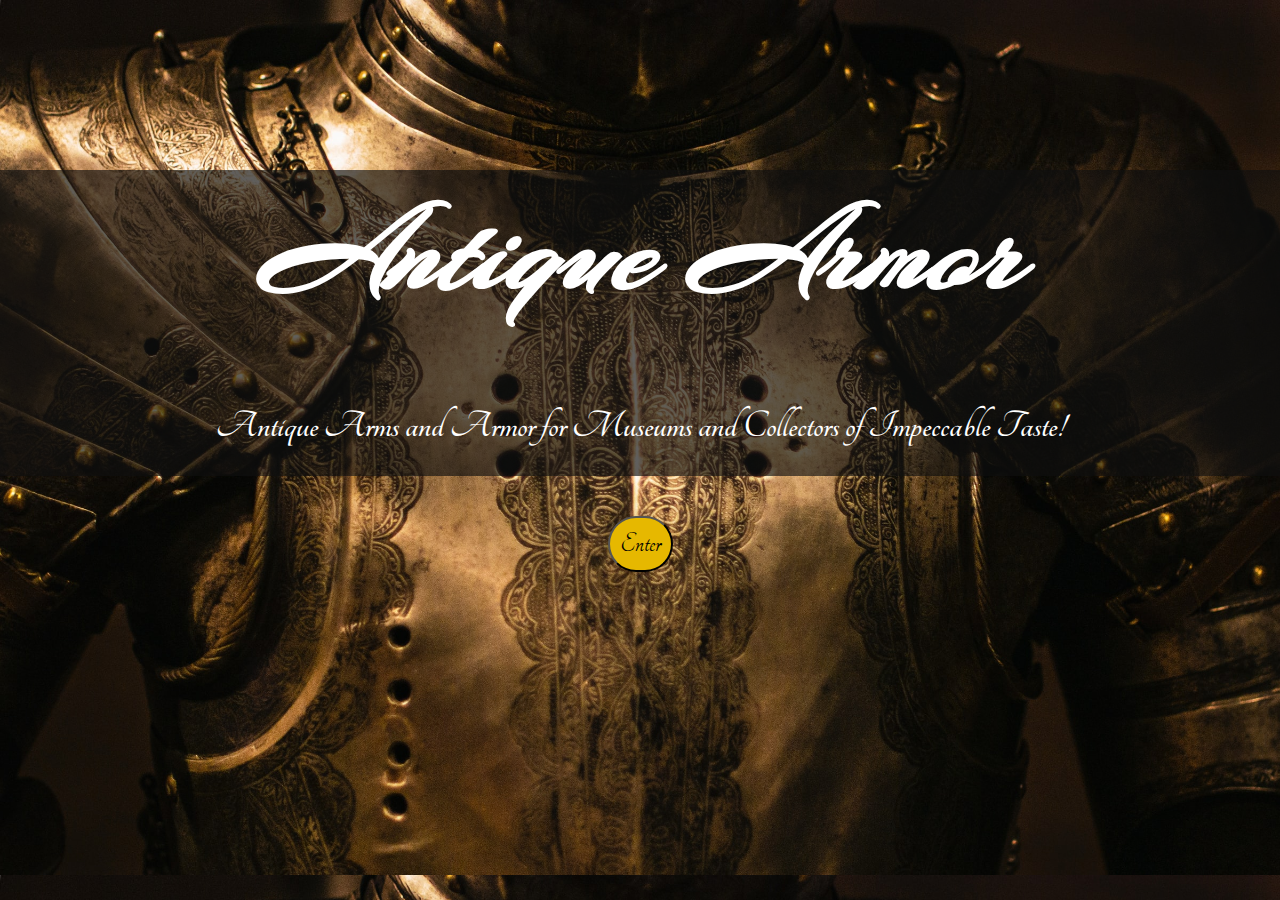
<file: index.html>
<!DOCTYPE html>
<html>
    <head>
        <title>Antique Armor| Highest Quality Antique Arms and Armor</title>
        <link rel="stylesheet" href="css/normalize.css">
        <link rel="stylesheet" href="css/main.css">
        <link href="https://fonts.googleapis.com/css2?family=Tangerine:wght@700&display=swap" rel="stylesheet">
        <link href="https://fonts.googleapis.com/css2?family=Arizonia&display=swap" rel="stylesheet">
    </head>  
    <body>
        <section id="Title">
            <div class="full-width">
                    <h1><em>Antique Armor</em></h1>
                    <h4>Antique Arms and Armor for Museums and Collectors of Impeccable Taste!</h4>
            </div>  
        </section>   
        <section id="Enter">  
            <div class="Full-width">
                <a href="antiques/index.html"><button>Enter</button></a>   
            </div>
        </section>    
     </body>
</html>
</file>
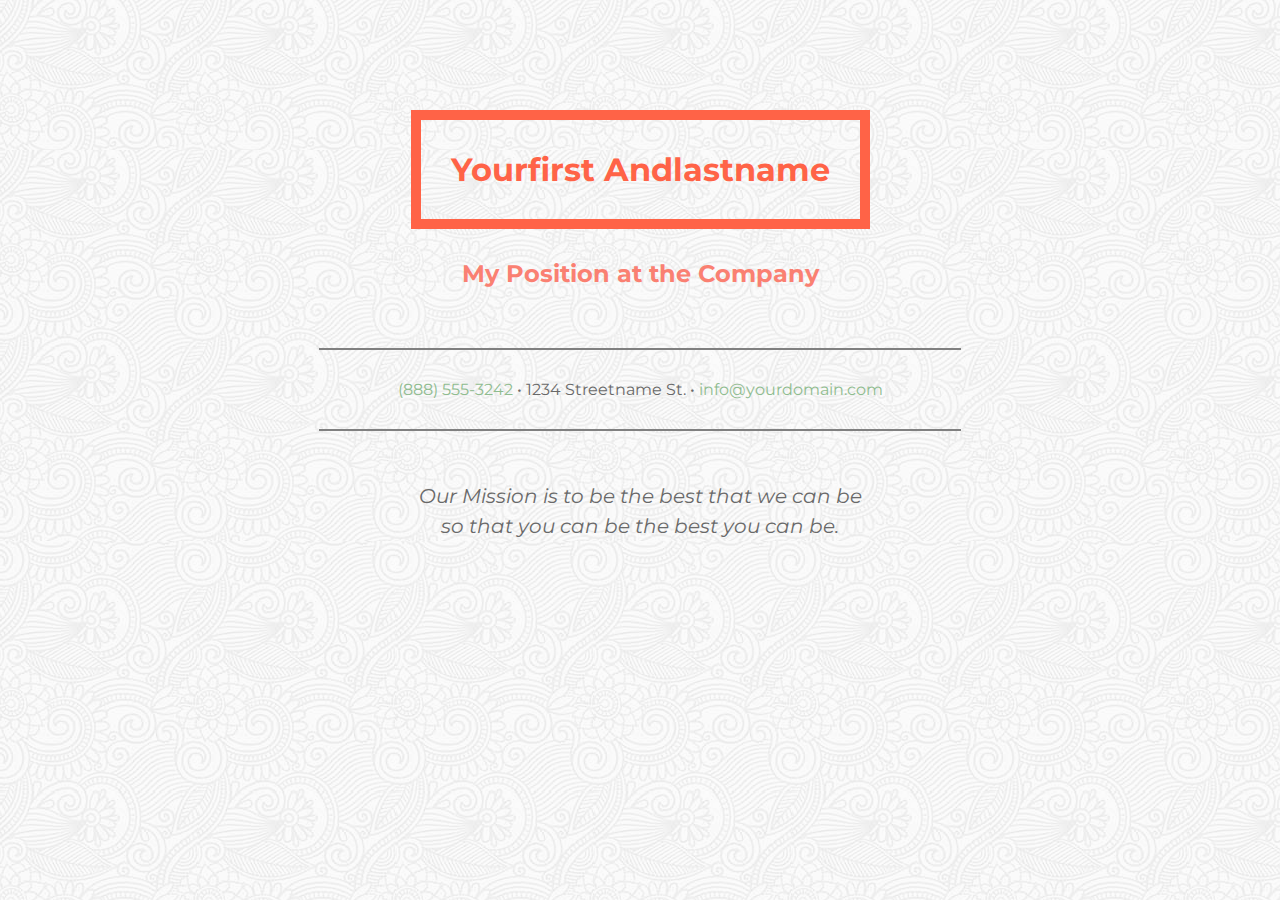
<file: 01.01-206-file-structure-starter/index.html>
<!doctype html>
<html>
<head>
<meta charset="UTF-8">
<title>Simple Business Card Website</title>
<link rel="stylesheet" type="text/css" href="css/style-sheet-here.css">
<link href='http://fonts.googleapis.com/css?family=Montserrat:400,700' rel='stylesheet' type='text/css'>
</head>

<body>
<div id="wrapper">
<h1 class="name">Yourfirst Andlastname</h1>
<h2 class="title">My Position at the Company</h2>
	<div class="line-break"></div>
    
    <p><span class="phone-number">(888) 555-3242</span> • 1234 Streetname St. • <a class="e-mail" href="mailto:info@yourdomain.com">info@yourdomain.com</a></p>
    
<div class="line-break"></div>

  <p class="inspirational-quote-goes-here">Our Mission is to be the best that we can be <br>so that you can be the best you can be.</p>
  
</div>

</body>
</html>
</file>
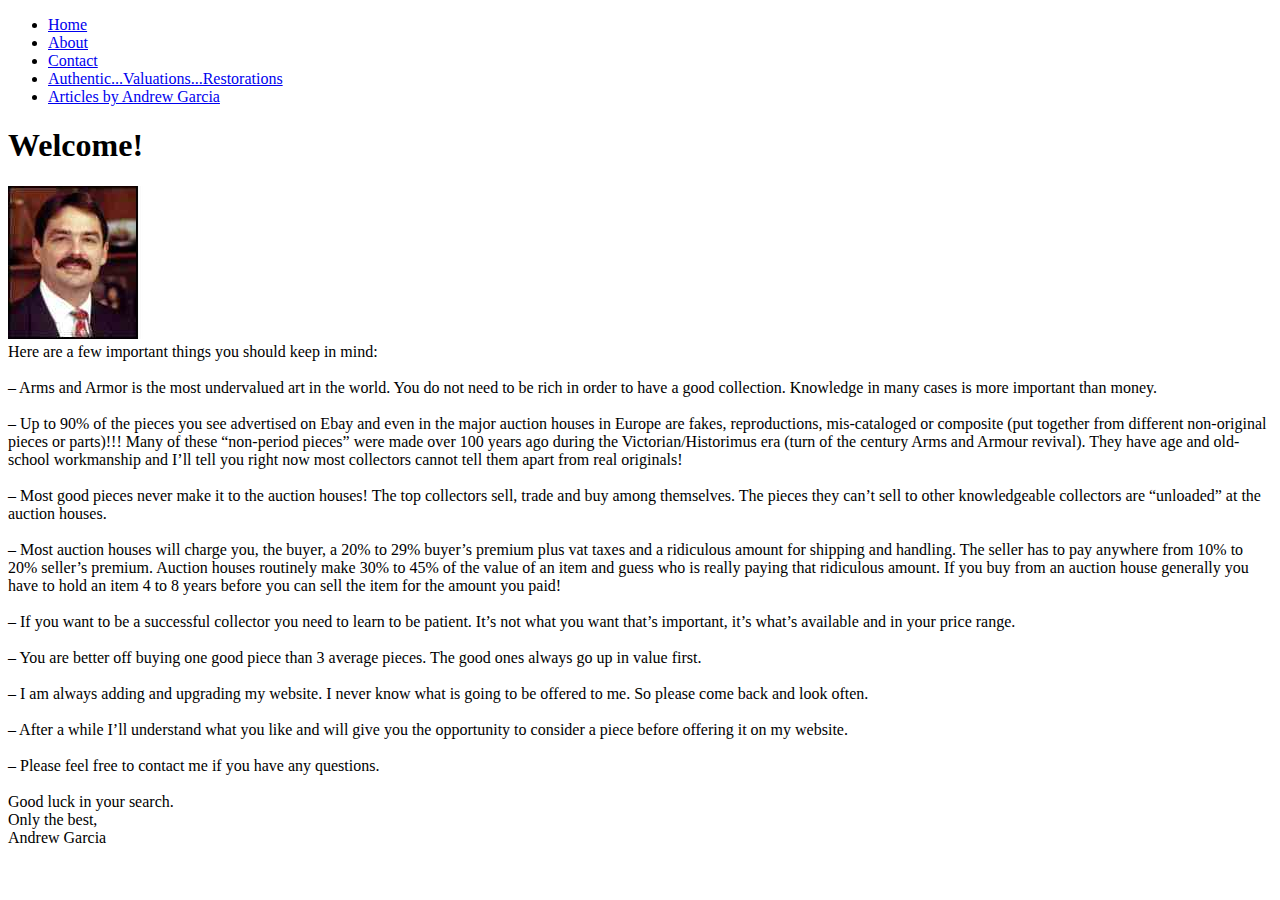
<file: about/index.html>
<!DOCTYPE html>
<html>
<head>
<title>Authentic</title>
</head>
<body>
    <header>
        <div class id="two-thirds-width">
            <nav>
                <ul>
                    <li><a href="../antiques/index.html">Home</a></li>
                    <li><a href="../about/index.html">About</a></li>
                    <li><a href="../contact/index.html">Contact</a></li>
                    <li><a href="../authentic/index.html">Authentic...Valuations...Restorations</a></li>
                    <li><a href="../articles/index.html">Articles by Andrew Garcia</a></li>
                </ul>
            </nav>
        </div>    
    </header>

<h1>Welcome!</h1>
<p> <img src="img/andrewg.jpg" alt="andrewg" Thank you for taking the time to view my site. I have been a fanatical collector of Western European Arms and Armor from the 15th – 17th century for many years. I often travel to small villages and out of the way cities in Europe in search of pieces that most collectors can only dream of. Since I can’t keep them all (or I upgrade a piece in my collection) over the years I have amassed a lengthy list of museums and collectors of impeccable taste that I sell to almost exclusively. Many of these top collectors also rely on me to sell their “trade ins“. Since I am a collector and I do not consider myself  a professional dealer my prices are usually the lowest world wide.

    If you are a beginner or advanced collector you have come to the right place. <br>
    
     
    <br>
    Here are a few important things you should keep in mind:<br>
    <br>
    – Arms and Armor is the most undervalued art in the world. You do not need to be rich in order to have a good collection. Knowledge in many cases is more important than money.<br>
    <br>
    – Up to 90% of the pieces you see advertised on Ebay and even in the major auction houses in Europe are fakes, reproductions, mis-cataloged or composite (put together from different non-original pieces or parts)!!! Many of these “non-period pieces” were made over 100 years ago during the Victorian/Historimus era (turn of the century Arms and Armour revival). They have age and old-school workmanship and I’ll tell you right now most collectors cannot tell them apart from real originals!<br>
    <br>
    – Most good pieces never make it to the auction houses! The top collectors sell, trade and buy among themselves. The pieces they can’t sell to other knowledgeable collectors are “unloaded” at the auction houses.<br>
    <br>
    – Most auction houses will charge you, the buyer, a 20% to 29% buyer’s premium plus vat taxes and a ridiculous amount for shipping and handling. The seller has to pay anywhere from 10% to 20% seller’s premium. Auction houses routinely make 30% to 45% of the value of an item and guess who is really paying that ridiculous amount. If you buy from an auction house generally you have to hold an item 4 to 8 years before you can sell the item for the amount you paid!<br>
    <br>
    – If you want to be a successful collector you need to learn to be patient. It’s not what you want that’s important, it’s what’s available and in your price range.<br>
    <br>
    – You are better off buying one good piece than 3 average pieces. The good ones always go up in value first.<br>
    <br>
    – I am always adding and upgrading my website. I never know what is going to be offered to me. So please come back and look often.<br>
    <br>
    – After a while I’ll understand what you like and will give you the opportunity to consider a piece before offering it on my website.<br>
    <br>
    – Please feel free to contact me if you have any questions.
    <br>
    <br>
    Good luck in your search.<br>
    Only the best,<br>
    Andrew Garcia</p>

</body>
</html>
</file>
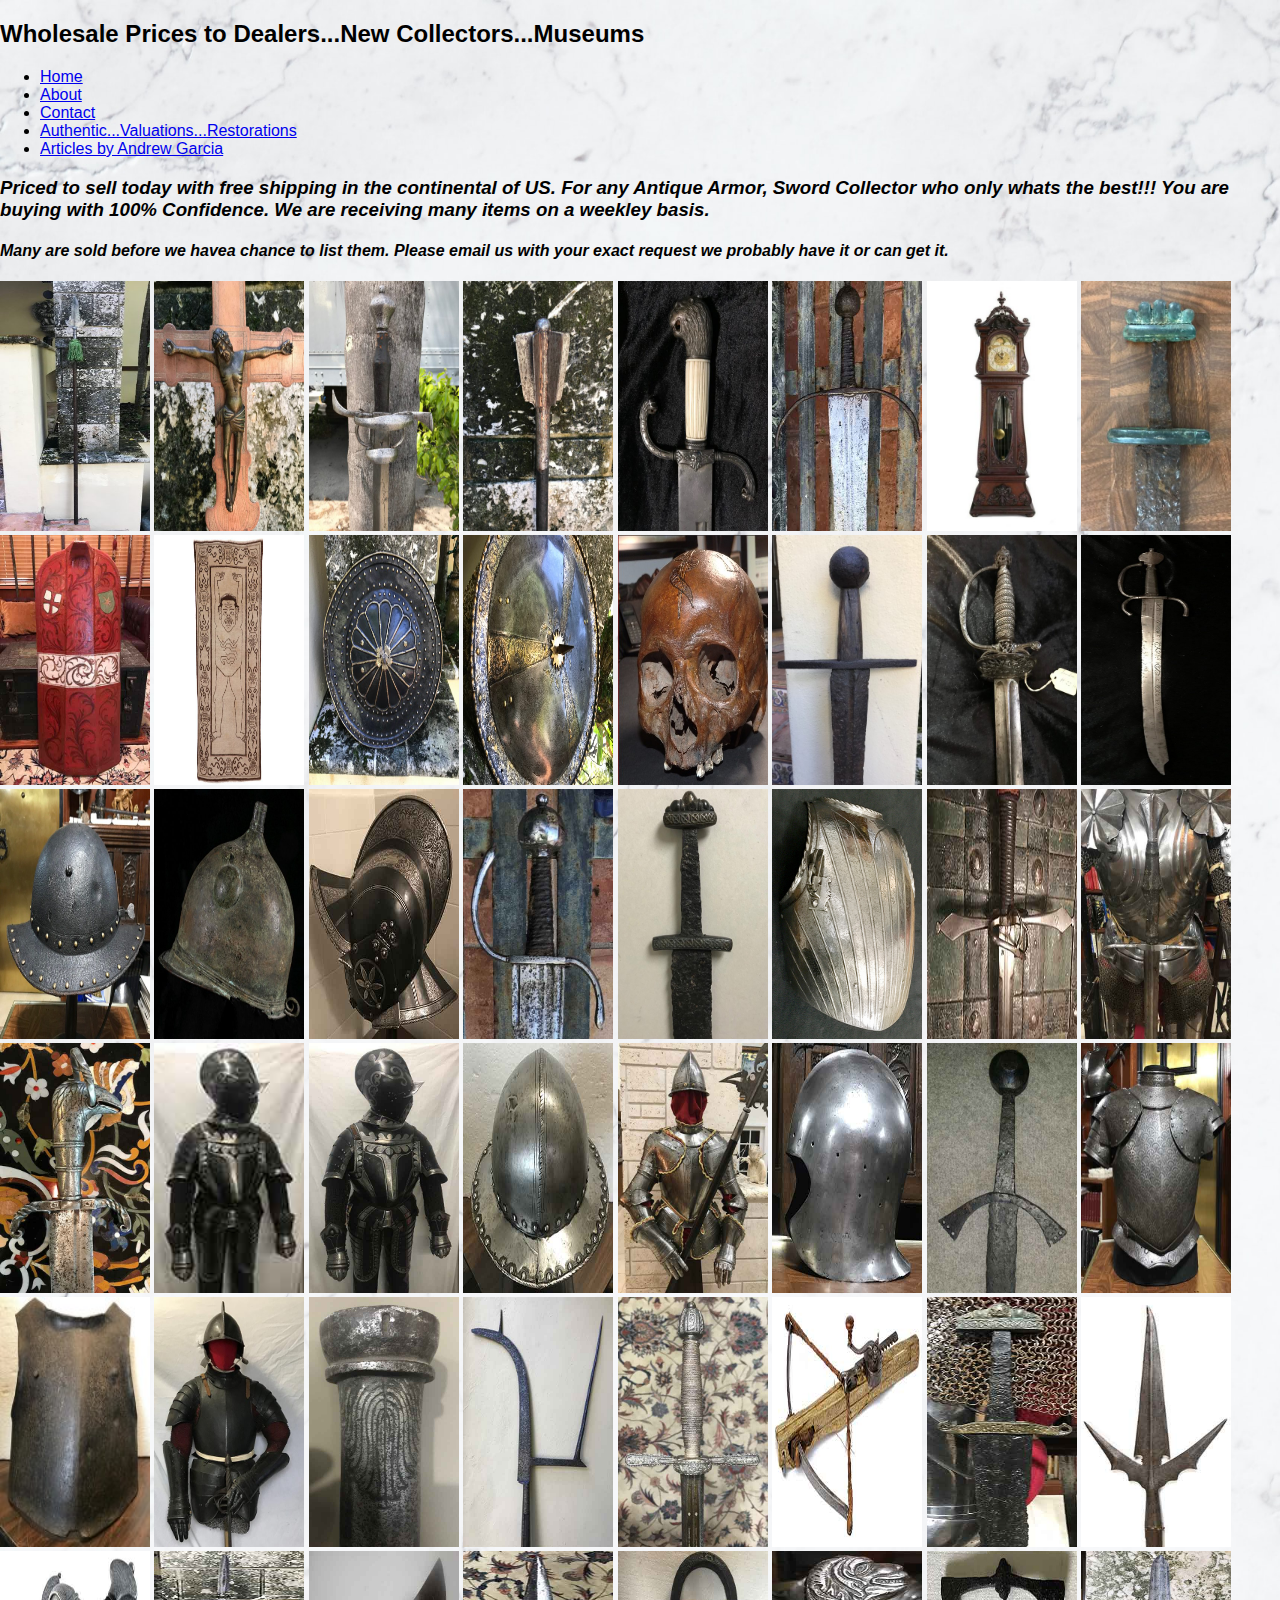
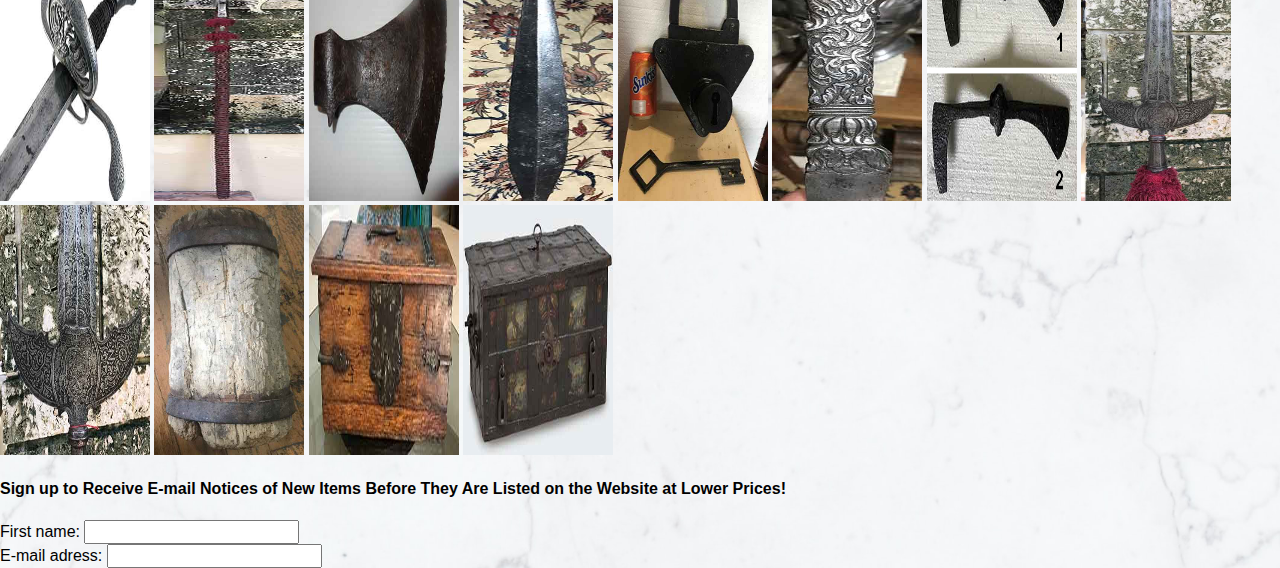
<file: antiques/index.html>
<!DOCTYPE html>
<html>
    <head>
        <title>Highest Quality Antique Arms adn Armor</title>
        <link rel="stylesheet" href="css/normalize.css">
        <link rel="stylesheet" href="css/main.css">
            <body>
                <header>
                    <div class id="full-width">
                        <div class id="third-width">
                            <h2>Wholesale Prices to Dealers...New Collectors...Museums</h2>
                        </div>
                    </div>   
                    <div class id="two-thirds-width">
                        <nav>
                            <ul>
                                <li><a href="../antiques/index.html">Home</a></li>
                                <li><a href="../about/index.html">About</a></li>
                                <li><a href="../contact/index.html">Contact</a></li>
                                <li><a href="../authentic/index.html">Authentic...Valuations...Restorations</a></li>
                                <li><a href="../articles/index.html">Articles by Andrew Garcia</a></li>
                            </ul>
                        </nav>
                    </div>     
                </header>
                <main>
                    <h3><em>Priced to sell today with free shipping in the continental of US. For any Antique Armor, Sword Collector who only whats the best!!! You are buying with 100% Confidence. We are receiving many items on a weekley basis.</em> </h3>
                    <h4><em>Many are sold before we havea chance to list them. Please email us with your exact request we probably have it or can get it.</em></h4>
                        <img src="img/spear.jpg" alt="spear" style="width: 150px; height: 250px;">
                        <img src="img/cross.jpg" alt="cross" style="width: 150px; height: 250px;"> 
                        <img src="img/bastard-sword.jpg" alt="bastard-sword" style="width: 150px; height: 250px;">
                        <img src="img/hungarian-mace.jpg" alt="hungarian-mace" style="width: 150px; height:250px;">
                        <img src="img/venetian-sword.jpg" alt="venetian-sword" style="width: 150px; height: 250px;">
                        <img src="img/dagger.jpg" alt="dagger" style="width: 150px; height:250px;">
                        <img src="img/clock.jpg" alt="clock" style="width: 150px; height: 250px;">
                        <img src="img/viking-sword.jpg" alt="viking-sword" style="width: 150px; height: 250px;">
                        <img src="img/pavise.jpg" alt="pavise" style="width: 150px; height: 250px;">
                        <img src="img/skeleton-carpet.jpg" alt="skeleton-carpet" style="width: 150px; height: 250px;">
                        <img src="img/shield.jpg" alt="sheild" style="width: 150px; height: 250px;">
                        <img src="img/942-shield.jpg" alt="942-shield" style="width: 150px; height: 250px;">
                        <img src="img/944-skull.jpg" alt="944-skull" style="width: 150px; height: 250px;">
                        <img src="img/typeli-sword.jpg" alt="typeli-sword" style="width: 150px; height: 250px;">
                        <img src="img/934-short-sword.jpg" alt="934-short-sword" style="width: 150px; height: 250px;">
                        <img src="img/932-venetian-falchion.jpg" alt="934-venetian-falchion" style="width: 150px; height: 250px;">
                        <img src="img/931.jpg" alt="931" style="width: 150px; height: 250px;">
                        <img src="img/ETRUSCAN-MONTEFORTINO-TYPE-HELMET-CIRCA-4TH-C..jpg" alt="etruscan" style="width: 150px; height: 250px;">
                        <img src="img/925-saxonhelm.jpg" alt="925-saxonhelm" style="width: 150px; height: 250px;">
                        <img src="img/921-dagger.jpg" alt="921-dagger" style="width: 150px; height: 250px;">
                        <img src="img/910viksword.jpg" alt="910vicksword" style="width: 150px; height: 250px;">
                        <img src="img/909maxim.jpg" alt="909maxim" style="width: 150px; height: 250px;">
                        <img src="img/457sword.jpg" alt="467sword" style="width: 150px; height: 250px;">
                        <img src="img/906estocsword.jpg" alt="906estocsword" style="width: 150px; height: 250px;">
                        <img src="img/904-dragon-dagger.jpg" alt="904-dragon-dragger" style="width: 150px; height: 250px;">
                        <img src="img/903suit_main.jpg" alt="903suit-main" style="width: 150px; height: 250px;">
                        <img src="img/903suit.jpg" alt="903suit" style="width: 150px; height: 250px;">
                        <img src="img/900-helmet.jpg" alt="900-helmet" style="width: 150px; height: 250px;">
                        <img src="img/851-fullsuit.jpg" alt="851-fullsuit" style="width: 150px; height: 250px;">
                        <img src="img/895-barbute.jpg" alt="895-barbute" style="width: 150px; height: 250px;">
                        <img src="img/894-oakeshott.jpg" alt="894-oakshott" style="width: 150px; height: 250px;">
                        <img src="img/893-fleurarmor.jpg" alt="893-fleurarmor" style="width: 150px; height: 250px;">
                        <img src="img/890-bulletbreast.jpg" alt="890-bulletbreast" style="width: 150px; height: 250px;">
                        <img src="img/889-germsuit.jpg" alt="889-germsuit" style="width: 150px; height: 250px;">
                        <img src="img/886-item.jpg" alt="886-item" style="width: 150px; height: 250px;">
                        <img src="img/881-sythe.jpg" alt="881-sythe" style="width: 150px; height: 250px;">
                        <img src="img/821-cermsword.jpg" alt="821-cermsword" style="width: 150px; height: 250px;">
                        <img src="img/865-crossbow.jpg" alt="865-crossbow" style="width: 150px; height: 250px;">
                        <img src="img/860-viksword.jpg" alt="860-viksword" style="width: 150px; height: 250px;">
                        <img src="img/856-corseca.jpg" alt="856-corseca" style="width: 150px; height: 250px;">
                        <img src="img/854-broadsword.jpg" alt="854-broadsword" style="width: 150px; height: 250px;">
                        <img src="img/852-halberd.jpg" alt="852-halberd" style="width: 150px; height: 250px;">
                        <img src="img/829-waraxe.jpg" alt="829-waraxe" style="width: 150px; height: 250px;">
                        <img src="img/827-lancehead.jpg" alt="827-lancehead" style="width: 150px; height: 250px;">
                        <img src="img/824-padlock.jpg" alt="824-padlock" style="width: 150px; height: 250px;">
                        <img src="img/819-knife.jpg" alt="819-knife" style="width: 150px; height: 250px;">
                        <img src="img/810-vikaxs.jpg" alt="810-vikaxs" style="width: 150px; height: 250px;">
                        <img src="img/803-spearred.jpg" alt="803-spearred" style="width: 150px; height: 250px;">
                        <img src="img/803spearred.jpg" alt="803spearred" style="width: 150px; height: 250px;"
                        <img src="img/800-sword.jpg" alt="800-sword" style="width: 150px; height: 250px;">
                        <img src="img/658-quiver.jpg" alt="658-quiver" style="width: 150px; height: 250px;">
                        <img src="img/787-coffer.jpg" alt="787-coffer" style="width: 150px; height: 250px;">
                        <img src="img/761-chest.jpg" alt="761-chest" style="width: 150px; height: 250px;">

                    <form>
                        <h4>Sign up to Receive E-mail Notices of New Items Before They Are Listed on the Website at Lower Prices!</h4>
                            <label for="fname">First name:</label>
                            <input type="text" id="fname" name="fname"><br>
                            <label for="email">E-mail adress:</label>
                            <input type="email" id="email" name="email">
                    </form>
                </main>
            </body>
    </head>
</html>
</file>
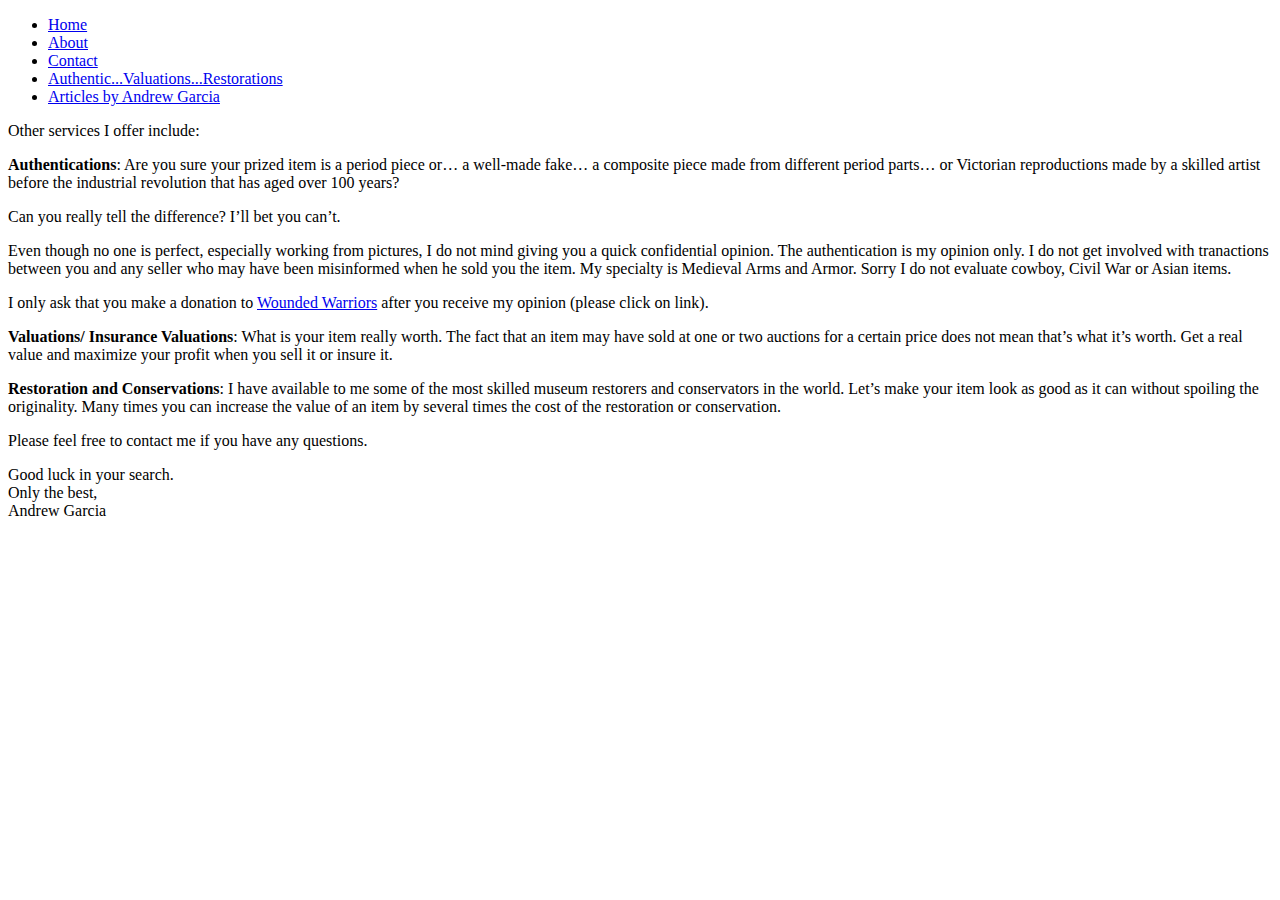
<file: authentic/index.html>
<!DOCTYPE html>
<html>
<head>
<title>Authentic</title>
</head>
<body>
    <header>
        <div class id="two-thirds-width">
            <nav>
                <ul>
                    <li><a href="../antiques/index.html">Home</a></li>
                    <li><a href="../about/index.html">About</a></li>
                    <li><a href="../contact/index.html">Contact</a></li>
                    <li><a href="../authentic/index.html">Authentic...Valuations...Restorations</a></li>
                    <li><a href="../articles/index.html">Articles by Andrew Garcia</a></li>
                </ul>
            </nav>
        </div>    
    </header>
    <main>
        <p>Other services I offer include:</p>
        <p><strong>Authentications</strong>: Are you sure your prized item is a period piece or… a well-made fake… a composite piece made from different period parts… or Victorian reproductions made by a skilled artist before the industrial revolution that has aged over 100 years?</p>
        <p>Can you really tell the difference? I&#8217;ll bet you can&#8217;t.</p>
        <p>Even though no one is perfect, especially working from pictures, I do not mind giving you a quick confidential opinion. The authentication is my opinion only. I do not get involved with tranactions between you and any seller who may have been misinformed when he sold you the item. My specialty is Medieval Arms and Armor. Sorry I do not evaluate cowboy, Civil War or Asian items.</p>
        <p>I only ask that you make a donation to <a href="https://support.woundedwarriorproject.org/default.aspx?tsid=66&amp;campaignSource=WEBSITE&amp;source=ONLINE">Wounded Warriors</a> after you receive my opinion (please click on link).</p>
        <p><strong>Valuations/ Insurance Valuations</strong>: What is your item really worth. The fact that an item may have sold at one or two auctions for a certain price does not mean that&#8217;s what it&#8217;s worth. Get a real value and maximize your profit when you sell it or insure it.</p>
        <p><strong>Restoration and Conservations</strong>: I have available to me some of the most skilled museum restorers and conservators in the world. Let&#8217;s make your item look as good as it can without spoiling the originality. Many times you can increase the value of an item by several times the cost of the restoration or conservation.</p>
        <p>Please feel free to contact me if you have any questions.</p>
        <p>Good luck in your search.<br />
        Only the best,<br />
        Andrew Garcia</p>
    </main>
</file>
<file: css/main.css>
/***** Base Styles *****/

body {
    background-image: url(../img/gold.jpg); 
    background-size: cover;
    
  
  }

  
  /***** Grid *****/
  .full-width {
    width: 1200px;
    margin: 0 auto;
   
  }
    

  /***** BODY ****/

  #Title {
   
    background: rgba(15, 15, 15, 0.658);
    
    
  }

  h1 {
    color: white;
    font-family: 'arizonia', cursive;
    font-size: 125px;
    text-align: center; 
    padding-top: 80px;
    margin: 170px;
    line-height: 5%;
    float: center;
    -webkit-text-stroke-width: 0px;
    -webkit-text-stroke-color: black;
    -webkit-text-fill-color: white;
  }

  h4 {
    color: white;
    text-align: center;
    font-family: 'Tangerine', cursive;
    font-size: 40px;
    padding-bottom: 50px;
    margin: 20px;
    line-height: 0px;
    
  }



/***** Enter *****/

#Enter {
  text-align: center;

}

Button {
  background-color:#e6b800; 
  
  color: black;
  font-family: 'Tangerine', cursive;
  border-radius: 50px;
  font-size: 30px;
  padding:10px;
  margin: 20px;  
  transition-duration: 0.4s;
  

}

#Enter:hover {
  color: white;

}

Button:hover{
  background-color: white;
  color: #e6b800;
}
</file>
<file: 01.01-206-file-structure-starter/css/style-sheet-here.css>
@charset "UTF-8";
/* CSS Document */

html, body{
	margin:0px;
	background:url(../img/symphony.png) repeat;
	/* Background image from http://subtlepatterns.com/ */
	text-align:center;
	font-family: 'Montserrat', sans-serif;
	color:DimGray;
}

h1, h2, h3, h4{
	
}

h1{
	color:tomato;
}

h2{
	color:Salmon;
}

.e-mail{
	color:DarkSeaGreen;
	text-decoration:none;
}


h1.name{
	margin-bottom:0px;
	border:10px solid tomato;
	padding:30px;
	display:inline;
}




#wrapper{
	margin-top:150px;
}




h2.title{
	margin-top: 40px;
    padding: 30px;
}
.phone-number{
	color:DarkSeaGreen;
}
/* -------------- Quote Styles ------------*/
.inspirational-quote-goes-here{
	font-style:italic;
	font-size:20px;
	margin-top:50px;
	line-height:30px;
}


.line-break{
	border: 1px solid grey;
    margin: 30px auto;
    width: 50%;
}
</file>
<file: antiques/css/main.css>
/***** Base Styles *****/

body {
    background-image: url(../img/marble.jpg); 
    background-size: cover;
}
</file>
